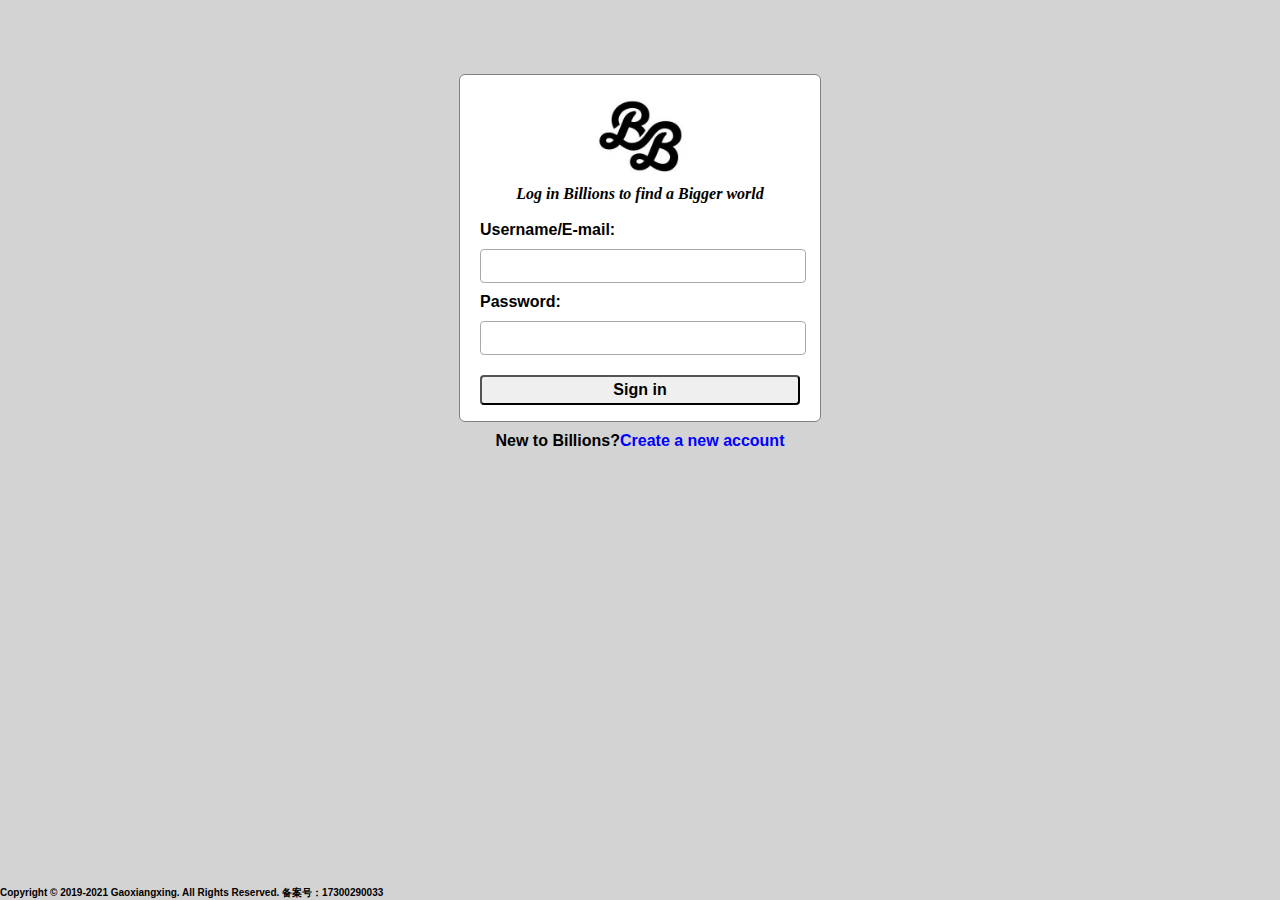
<file: index.html>
<!DOCTYPE html>
<html lang="en">
<head>
    <meta charset="UTF-8">
    <meta name="viewport" content="width=device-width,initial-scale=1,maximum-scale=1" user-scalable=no" />
    <title>Login</title>
    <link rel="stylesheet" type="text/css" href="css/login.css">
</head>
<body>
    <main>
        <div class="indexLogin">
            <form class="loginForm">
            <div class="title">
                <img src="images/background/logo.jpg" class="logo">
                <div>Log in Billions to find a Bigger world</div><br>
            </div>
                <div class="content">Username/E-mail:</div>
                <input type="text" name="username/email">
                <div class="content">Password:</div>
                <input type="password" name="password"><br>
                <button><a href="src/home.html" class="loginButton">Sign in</a></button>
            </form>
            <div>
                New to Billions?<a href="src/register.html" class="loginLink">Create a new account</a>
            </div>
        </div>
    </main>
    <footer class="footerBottom">
        <p class="copyright">Copyright © 2019-2021 Gaoxiangxing. All Rights Reserved. 备案号：17300290033</p>
    </footer>
</body>
</html>
</file>
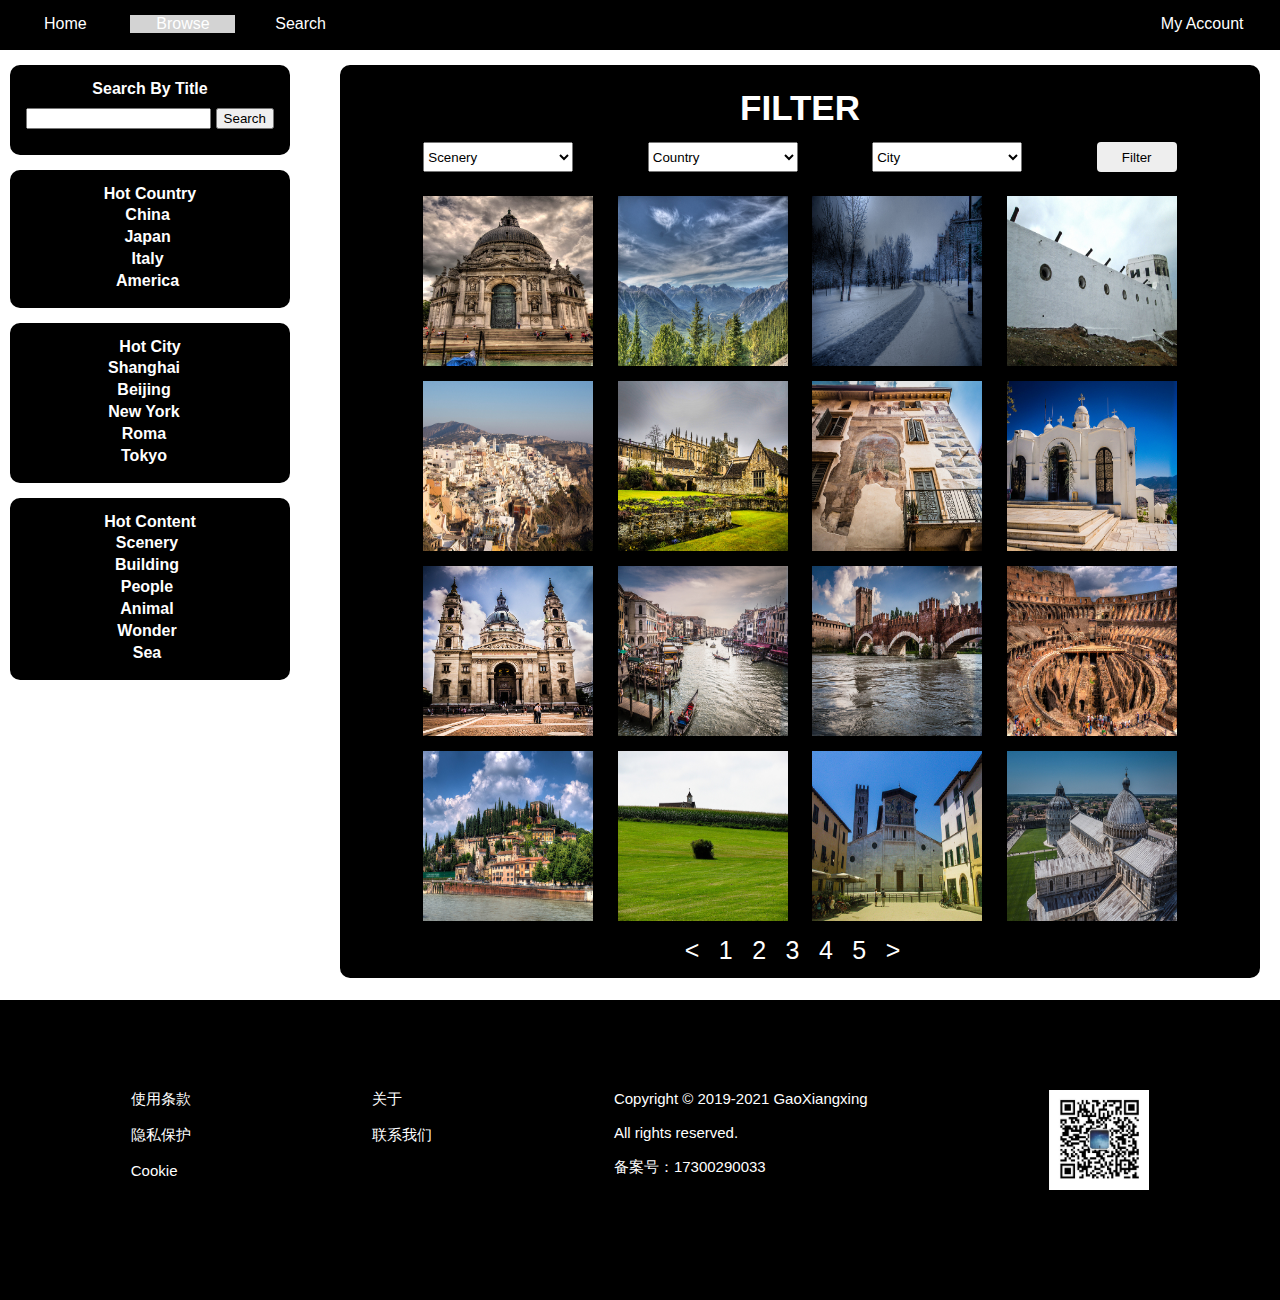
<file: src/browse.html>
<!DOCTYPE html>
<html lang="en">
<head>
    <meta charset="UTF-8">
    <meta name="viewport" content="width=device-width,initial-scale=1,maximum-scale=1" user-scalable=no" />
    <title>Browse</title>
    <link rel="stylesheet" href="../font-awesome-4.7.0/css/font-awesome.min.css"/>
    <link rel="stylesheet" type="text/css" href="../css/home.css">
    <link rel="stylesheet" type="text/css" href="../css/browse.css">
    <script>
        function linkage(){
            var coun= document.getElementById("country");
            var city= document.getElementById("city");
            city.options.length=0;
            if(coun.selectedIndex==1){
                city.options.add(new Option("Shanghai","0"));
                city.options.add(new Option("Beijing","1"));
                city.options.add(new Option("Kunming","2"));
                city.options.add(new Option("Yantai","3"));
            }
            if(coun.selectedIndex==2){
                city.options.add(new Option("Roma"));
                city.options.add(new Option("Milan"));
                city.options.add(new Option("Venice"));
                city.options.add(new Option("Florence"));
            }
            if(coun.selectedIndex==3){
                city.options.add(new Option("New York"));
                city.options.add(new Option("San Francisco"));
                city.options.add(new Option("Washington"));
            }
            if(coun.selectedIndex==4){
                city.options.add(new Option("Tokyo"));
                city.options.add(new Option("Osaka"));
                city.options.add(new Option("Kamakura"));
            }
        }
    </script>
</head>
<body>
<div class="top">
    <ul>
        <li><a href="home.html">Home</a></li>
        <li><a href="browse.html" id="clickNow">Browse</a></li>
        <li><a href="search.html">Search</a></li>
        <li id="myAccount"><a href="#">My Account</a>
            <ul class="dropDown">
                <li id="upload"><a href="upload.html"><i class="fa fa-cloud-upload" aria-hidden="true"></i>Upload</a></li>
                <li id="photos"><a href="myphoto.html"><i class="fa fa-star" aria-hidden="true"></i></i>My Photos</a></li>
                <li id="favor"><a href="myfavor.html"><i class="fa fa-heart" aria-hidden="true"></i>My Favor</a></li>
                <li id="logIn"><a href="../index.html"><i class="fa fa-sign-in" aria-hidden="true"></i>Log in</a></li>
            </ul>
        </li>
    </ul>
</div>
<section>
    <div class="leftColumn">
        <div class="sideSearch">
            <p class="searchTitle">Search By Title</p>
            <form action="#" method="get" name="searchTitle" >
                <input type="search" name="searchContent">
                <input type="submit" name="searchSubmit" value="Search" onclick="alert('Search Successfully!')">
            </form>
        </div>

        <div class="hotCountry">
            <p>Hot Country</p>
            <table>
                <tr><th><a href="#" onclick="alert('Screen Successfully!')">China</a></th></tr>
                <tr><th><a href="#" onclick="alert('Screen Successfully!')">Japan</a></th></tr>
                <tr><th><a href="#" onclick="alert('Screen Successfully!')">Italy</a></th></tr>
                <tr><th><a href="#" onclick="alert('Screen Successfully!')">America</a></th></tr>
            </table>
        </div>
        <div class="hotCity">
            <p> Hot City</p>
            <table>
                <tr><th><a href="#" onclick="alert('Screen Successfully!')">Shanghai</a></th></tr>
                <tr><th><a href="#" onclick="alert('Screen Successfully!')">Beijing</a></th></tr>
                <tr><th><a href="#" onclick="alert('Screen Successfully!')">New York</a></th></tr>
                <tr><th><a href="#" onclick="alert('Screen Successfully!')">Roma</a></th></tr>
                <tr><th><a href="#" onclick="alert('Screen Successfully!')">Tokyo</a></th></tr>
            </table>
        </div>
        <div class="hotContent">
            <p> Hot Content</p>
            <table>
                <tr><th><a href="#" onclick="alert('Screen Successfully!')">Scenery</a></th></tr>
                <tr><th><a href="#" onclick="alert('Screen Successfully!')">Building</a></th></tr>
                <tr><th><a href="#" onclick="alert('Screen Successfully!')">People</a></th></tr>
                <tr><th><a href="#" onclick="alert('Screen Successfully!')">Animal</a></th></tr>
                <tr><th><a href="#" onclick="alert('Screen Successfully!')">Wonder</a></th></tr>
                <tr><th><a href="#" onclick="alert('Screen Successfully!')">Sea</a></th></tr>
            </table>
        </div>

    </div>

<div id="Filter">
    <table>
        <tr>
            <th class="filterTitle">FILTER</th>
        </tr>
        <tr>
            <td>
                <div class="formSelect">
                    <form>
                        <select>
                            <option>Scenery</option>
                            <option>Building</option>
                            <option>People</option>
                        </select>
                        <select id="country" name="countrySelected" onchange="linkage()">
                            <option selected="selected" value=""disabled selected hidden>Country</option>
                            <option>China</option>
                            <option>Italy</option>
                            <option>America</option>
                            <option>Japan</option>
                        </select>
                        <select  id="city" name="citySelected">
                            <option  disabled selected hidden>City</option>
                        </select>
                        <button class="filterButton">Filter</button>
                    </form>
                </div>

            </td>
        </tr>
        <tr>
            <td>
                <div class="pictures">
                    <a href="../src/photodetails.html"><img class="picture1" src="../images/normal/medium/9494472443.jpg"/></a>
                    <a href="../src/photodetails.html"><img class="picture1" src="../images/normal/medium/6114907897.jpg"/></a>
                    <a href="../src/photodetails.html"><img class="picture1" src="../images/normal/medium/6592294487.jpg"/></a>
                    <a href="../src/photodetails.html"><img class="picture1" src="../images/normal/medium/8152020963.jpg"/></a>
                    <a href="../src/photodetails.html"><img class="picture1" src="../images/normal/medium/8710289254.jpg"/></a>
                    <a href="../src/photodetails.html"><img class="picture1" src="../images/normal/medium/8645912379.jpg"/></a>
                    <a href="../src/photodetails.html"><img class="picture1" src="../images/normal/medium/9493997865.jpg"/></a>
                    <a href="../src/photodetails.html"><img class="picture1" src="../images/normal/medium/8710320515.jpg"/></a>
                    <a href="../src/photodetails.html"><img class="picture1" src="../images/normal/medium/8731523536.jpg"/></a>
                    <a href="../src/photodetails.html"><img class="picture1" src="../images/normal/medium/9494464567.jpg"/></a>
                    <a href="../src/photodetails.html"><img class="picture1" src="../images/normal/medium/9496787858.jpg"/></a>
                    <a href="../src/photodetails.html"><img class="picture1" src="../images/normal/medium/9495571869.jpg"/></a>
                    <a href="../src/photodetails.html"><img class="picture1" src="../images/normal/medium/9496799098.jpg"/></a>
                    <a href="../src/photodetails.html"><img class="picture1" src="../images/normal/medium/5857398054.jpg"/></a>
                    <a href="../src/photodetails.html"><img class="picture1" src="../images/normal/medium/9505897492.jpg"/></a>
                    <a href="../src/photodetails.html"><img class="picture1" src="../images/normal/medium/9502741759.jpg"/></a>
                </div>
                <div class="bottom">
                    <a href="#">&#60</a>
                    <a href="#">1</a>
                    <a href="#">2</a>
                    <a href="#">3</a>
                    <a href="#">4</a>
                    <a href="#">5</a>
                    <a href="#">&#62</a>
                </div>
            </td>
        </tr>
    </table>

</div>
</section>
</body>
<footer>
    <div>
        <div>
            <p>使用条款</p><br>
            <p>隐私保护</p><br>
            <p>Cookie</p>
        </div>
        <div>
            <p>关于</p><br>
            <P>联系我们</P><br>
        </div>
        <div>
            <p>Copyright &copy 2019-2021 GaoXiangxing </p><br>
            <p>All rights reserved.</p><br>
            <p> 备案号：17300290033</p>
        </div>
        <div>
            <p>
                <img id="wechat" src="../images/background/WechatID.jpg" />
            </p>
        </div>
    </div>
</footer>

</html>
</file>
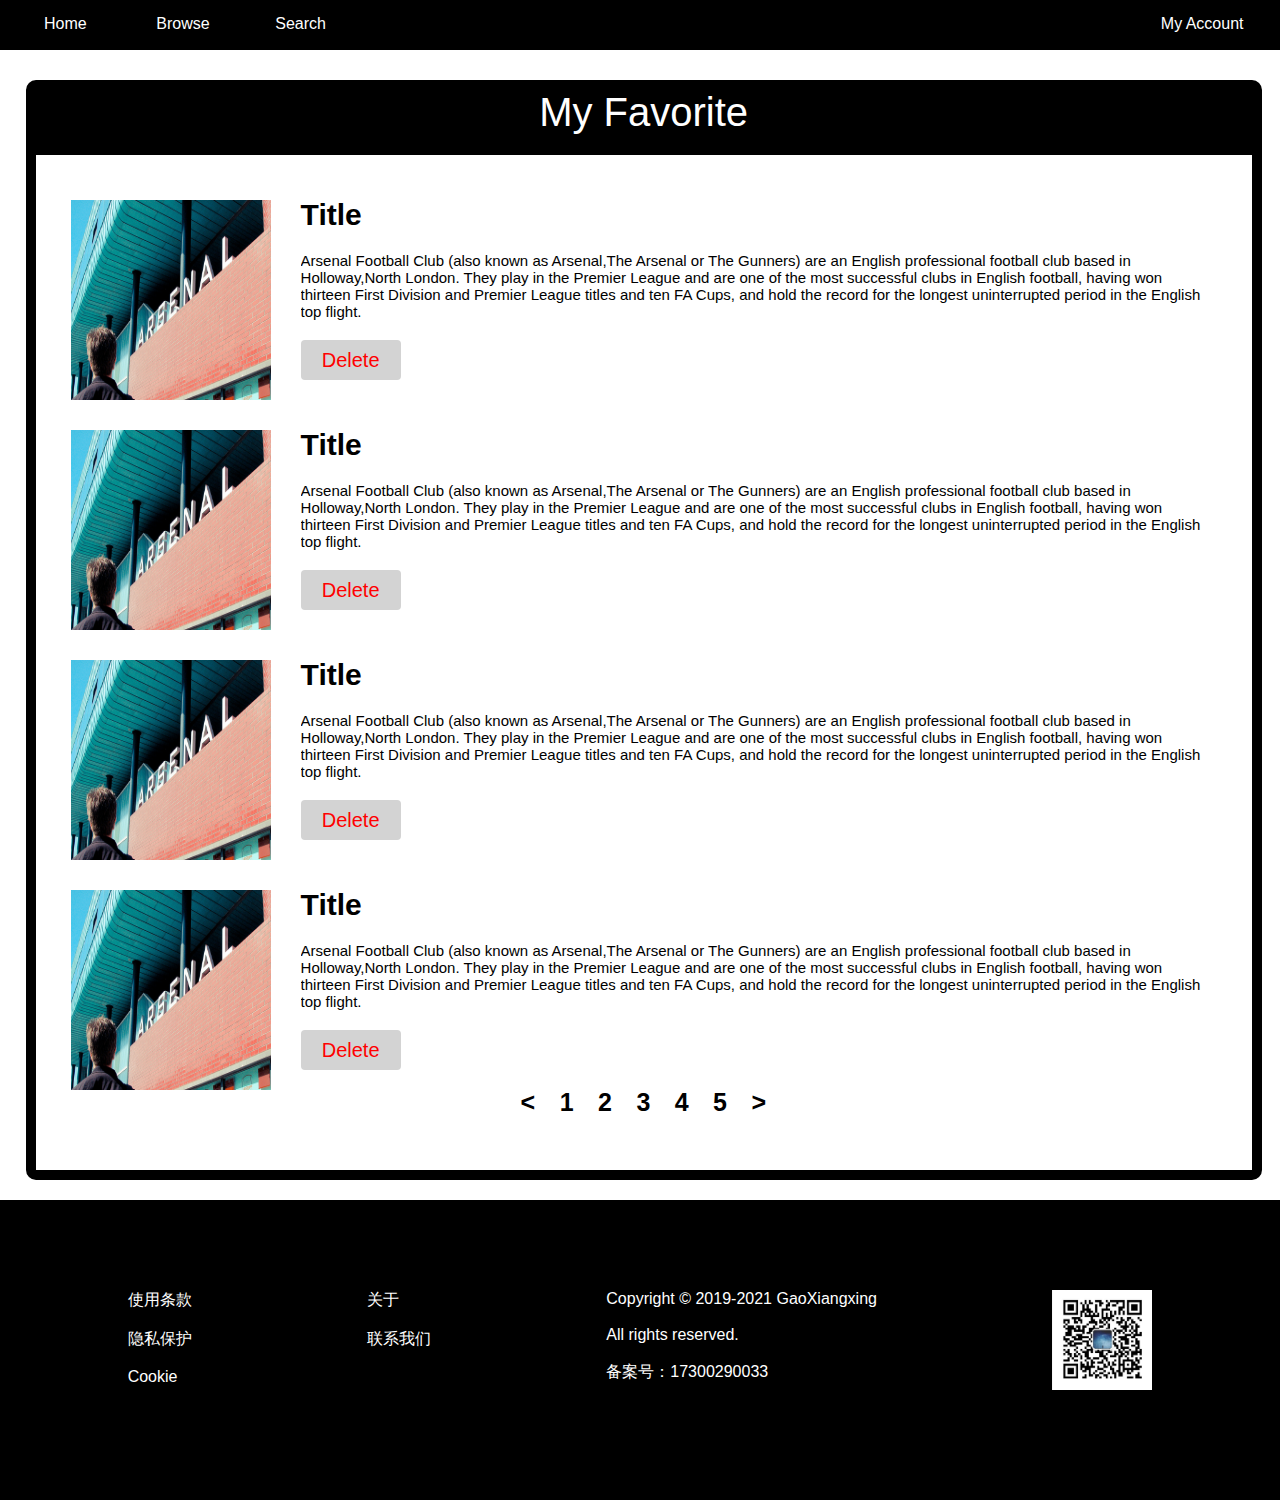
<file: src/myfavor.html>
<!DOCTYPE html>
<html lang="en">
<head>
    <meta charset="UTF-8">
    <meta name="viewport" content="width=device-width,initial-scale=1,maximum-scale=1" user-scalable=no" />
    <title>MyFavor</title>
    <link rel="stylesheet" href="../font-awesome-4.7.0/css/font-awesome.min.css"/>
    <link rel="stylesheet" type="text/css" href="../css/home.css">
    <link rel="stylesheet" type="text/css" href="../css/myfavor.css">
</head>
<body>
<div class="top">
    <ul>
        <li><a href="home.html">Home</a></li>
        <li><a href="browse.html">Browse</a></li>
        <li><a href="search.html">Search</a></li>
        <li id="myAccount"><a href="#">My Account</a>
            <ul class="dropDown">
                <li id="upload"><a href="upload.html"><i class="fa fa-cloud-upload" aria-hidden="true"></i>Upload</a></li>
                <li id="photos"><a href="myphoto.html"><i class="fa fa-star" aria-hidden="true"></i></i>My Photos</a></li>
                <li id="favor"><a href="myfavor.html"><i class="fa fa-heart" aria-hidden="true"></i>My Favor</a></li>
                <li id="logIn"><a href="../index.html"><i class="fa fa-sign-in" aria-hidden="true"></i>Log in</a></li>
            </ul>
        </li>
    </ul>
</div>

<div class="favor">
    <div class="favorTitle">My Favorite</div>
    <div class="favorDetail">
        <a href="../src/photodetails.html"><img class="pic"src="../images/normal/medium/5855735700.jpg"/></a>
        <div class="content">
            <h2 class="littleTitle">Title</h2>
            <p class="word1">Arsenal Football Club (also known as Arsenal,The Arsenal or The Gunners)
                are an English professional football club based in Holloway,North London.
                They play in the Premier League and are one of the most successful clubs in English football,
                having won thirteen First Division and Premier League titles and ten FA Cups,
                and hold the record for the longest uninterrupted period in the English top flight.</p>
            <button class="deleteButton" onclick="alert('Delete Successfully!')">Delete</button>
        </div>
    </div>
    <div class="favorDetail">
        <a href="../src/photodetails.html"><img class="pic"src="../images/normal/medium/5855735700.jpg"/></a>
        <div class="content">
            <h2 class="littleTitle">Title</h2>
            <p class="word1">Arsenal Football Club (also known as Arsenal,The Arsenal or The Gunners)
                are an English professional football club based in Holloway,North London.
                They play in the Premier League and are one of the most successful clubs in English football,
                having won thirteen First Division and Premier League titles and ten FA Cups,
                and hold the record for the longest uninterrupted period in the English top flight.</p>
            <button class="deleteButton" onclick="alert('Delete Successfully!')">Delete</button>
        </div>

    </div>
    <div class="favorDetail">
        <a href="../src/photodetails.html"><img class="pic"src="../images/normal/medium/5855735700.jpg"/></a>
        <div class="content">
            <h2 class="littleTitle">Title</h2>
            <p class="word1">Arsenal Football Club (also known as Arsenal,The Arsenal or The Gunners)
                are an English professional football club based in Holloway,North London.
                They play in the Premier League and are one of the most successful clubs in English football,
                having won thirteen First Division and Premier League titles and ten FA Cups,
                and hold the record for the longest uninterrupted period in the English top flight.</p>
            <button class="deleteButton" onclick="alert('Delete Successfully!')">Delete</button>
        </div>
    </div>
    <div class="favorDetail">
        <a href="../src/photodetails.html"><img class="pic"src="../images/normal/medium/5855735700.jpg"/></a>
        <div class="content">
            <h2 class="littleTitle">Title</h2>
            <p class="word1">Arsenal Football Club (also known as Arsenal,The Arsenal or The Gunners)
                are an English professional football club based in Holloway,North London.
                They play in the Premier League and are one of the most successful clubs in English football,
                having won thirteen First Division and Premier League titles and ten FA Cups,
                and hold the record for the longest uninterrupted period in the English top flight.</p>
            <button class="deleteButton" onclick="alert('Delete Successfully!')">Delete</button>
        </div>
        <div class="bottom">
            <a href="#">&#60</a>
            <a href="#">1</a>
            <a href="#">2</a>
            <a href="#">3</a>
            <a href="#">4</a>
            <a href="#">5</a>
            <a href="#">&#62</a>
        </div>
    </div>
</div>

</body>

<footer>
    <div>
        <div>
            <p>使用条款</p><br>
            <p>隐私保护</p><br>
            <p>Cookie</p>
        </div>
        <div>
            <p>关于</p><br>
            <P>联系我们</P><br>
        </div>
        <div>
            <p>Copyright &copy 2019-2021 GaoXiangxing </p><br>
            <p>All rights reserved.</p><br>
            <p> 备案号：17300290033</p>
        </div>
        <div>
            <p>
                <img id="wechat" src="../images/background/WechatID.jpg" />
            </p>
        </div>
    </div>
</footer>
</html>
</file>
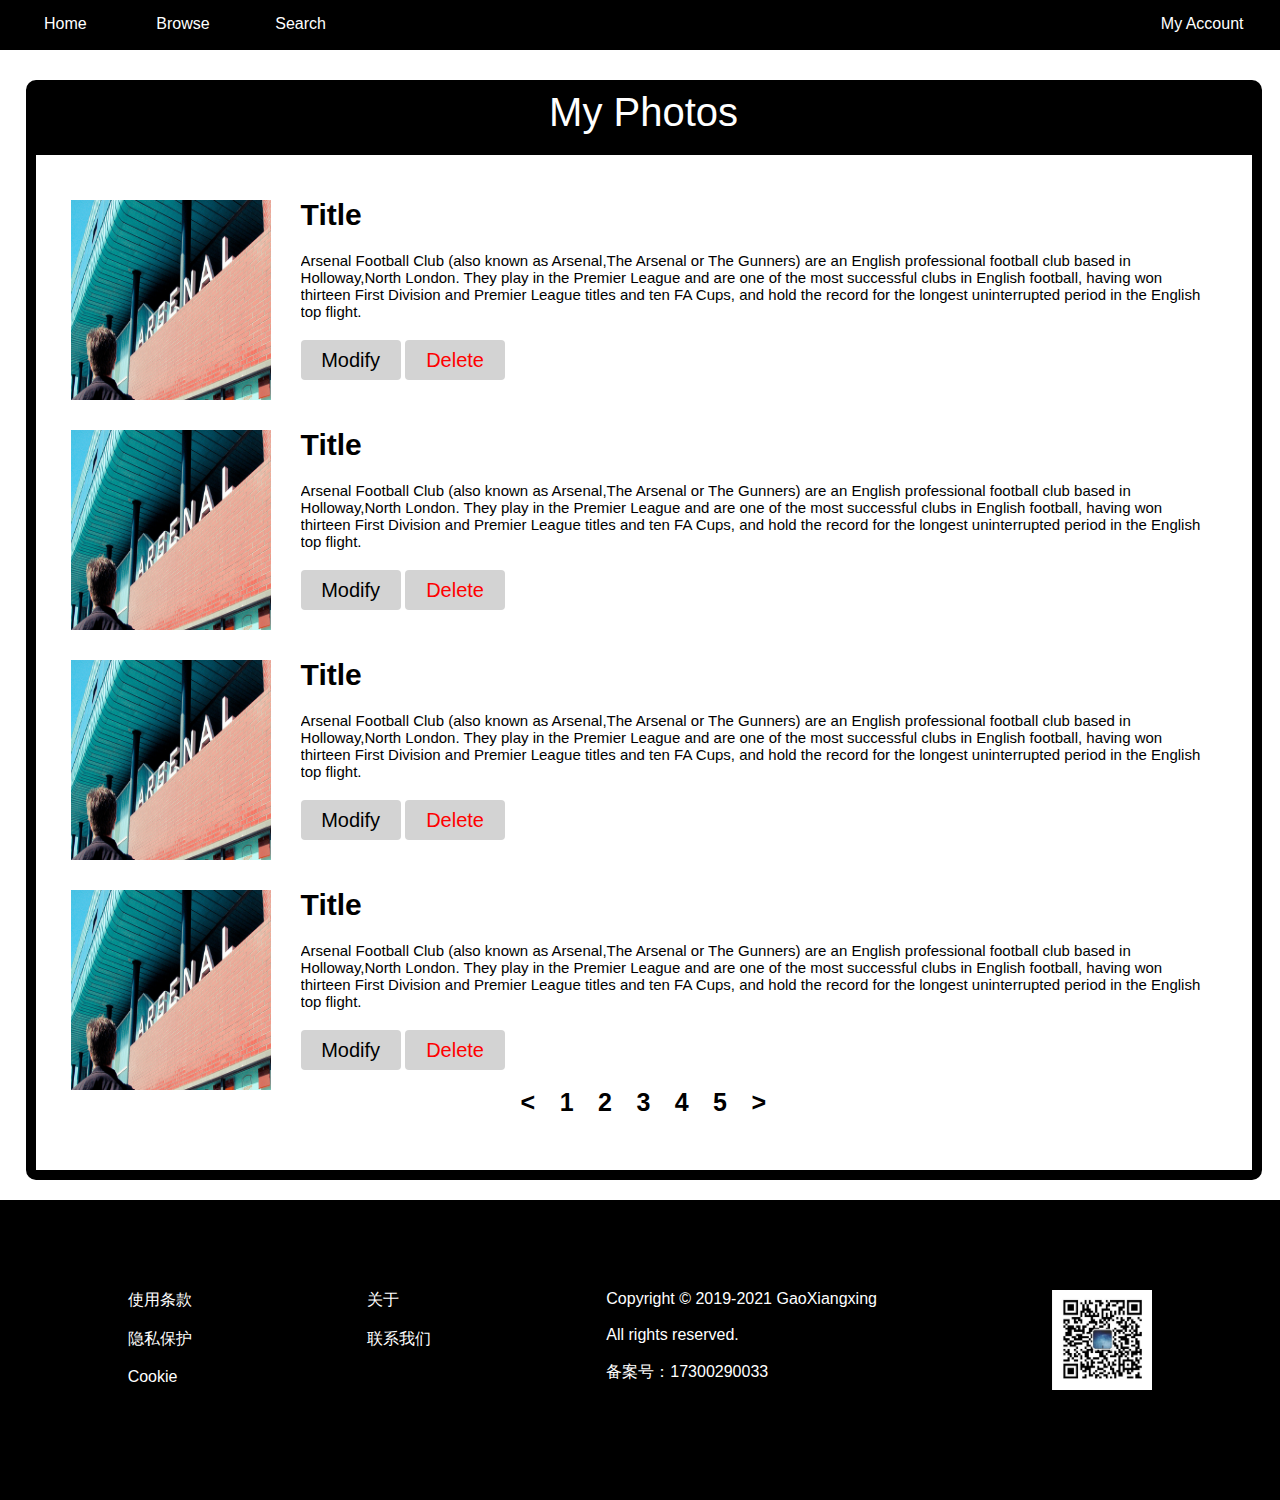
<file: src/myphoto.html>
<!DOCTYPE html>
<html lang="en">
<head>
    <meta charset="UTF-8">
    <meta name="viewport" content="width=device-width,initial-scale=1,maximum-scale=1" user-scalable=no" />
    <title>MyPhoto</title>
    <link rel="stylesheet" href="../font-awesome-4.7.0/css/font-awesome.min.css"/>
    <link rel="stylesheet" type="text/css" href="../css/home.css">
    <link rel="stylesheet" type="text/css" href="../css/myphoto.css">
</head>
<body>
<div class="top">
    <ul>
        <li><a href="home.html">Home</a></li>
        <li><a href="browse.html">Browse</a></li>
        <li><a href="search.html">Search</a></li>
        <li id="myAccount"><a href="#">My Account</a>
            <ul class="dropDown">
                <li id="upload"><a href="upload.html"><i class="fa fa-cloud-upload" aria-hidden="true"></i>Upload</a></li>
                <li id="photos"><a href="myphoto.html"><i class="fa fa-star" aria-hidden="true"></i></i>My Photos</a></li>
                <li id="favor"><a href="myfavor.html"><i class="fa fa-heart" aria-hidden="true"></i>My Favor</a></li>
                <li id="logIn"><a href="../index.html"><i class="fa fa-sign-in" aria-hidden="true"></i>Log in</a></li>
            </ul>
        </li>
    </ul>
</div>

<div class="myPhoto">
    <div class="myPhotoTitle">My Photos</div>
    <div class="myPhotoDetail">
        <a href="../src/photodetails.html"><img class="pic"src="../images/normal/medium/5855735700.jpg"/></a>
        <div class="content">
            <h2 class="littleTitle">Title</h2>
            <p class="word1">Arsenal Football Club (also known as Arsenal,The Arsenal or The Gunners)
                are an English professional football club based in Holloway,North London.
                They play in the Premier League and are one of the most successful clubs in English football,
                having won thirteen First Division and Premier League titles and ten FA Cups,
                and hold the record for the longest uninterrupted period in the English top flight.</p>
            <button class="modifyButton" onclick="alert('Modify Successfully!')">Modify</button>
            <button class="deleteButton" onclick="alert('Delete Successfully!')">Delete</button>
        </div>
    </div>
    <div class="myPhotoDetail">
        <a href="../src/photodetails.html"><img class="pic"src="../images/normal/medium/5855735700.jpg"/></a>
        <div class="content">
            <h2 class="littleTitle">Title</h2>
            <p class="word1">Arsenal Football Club (also known as Arsenal,The Arsenal or The Gunners)
                are an English professional football club based in Holloway,North London.
                They play in the Premier League and are one of the most successful clubs in English football,
                having won thirteen First Division and Premier League titles and ten FA Cups,
                and hold the record for the longest uninterrupted period in the English top flight.</p>
            <button class="modifyButton" onclick="alert('Modify Successfully!')">Modify</button>
            <button class="deleteButton" onclick="alert('Delete Successfully!')">Delete</button>
        </div>

    </div>
    <div class="myPhotoDetail">
        <a href="../src/photodetails.html"><img class="pic"src="../images/normal/medium/5855735700.jpg"/></a>
        <div class="content">
            <h2 class="littleTitle">Title</h2>
            <p class="word1">Arsenal Football Club (also known as Arsenal,The Arsenal or The Gunners)
                are an English professional football club based in Holloway,North London.
                They play in the Premier League and are one of the most successful clubs in English football,
                having won thirteen First Division and Premier League titles and ten FA Cups,
                and hold the record for the longest uninterrupted period in the English top flight.</p>
            <button class="modifyButton" onclick="alert('Modify Successfully!')">Modify</button>
            <button class="deleteButton" onclick="alert('Delete Successfully!')">Delete</button>
        </div>
    </div>
    <div class="myPhotoDetail">
        <a href="../src/photodetails.html"><img class="pic"src="../images/normal/medium/5855735700.jpg"/></a>
        <div class="content">
            <h2 class="littleTitle">Title</h2>
            <p class="word1">Arsenal Football Club (also known as Arsenal,The Arsenal or The Gunners)
                are an English professional football club based in Holloway,North London.
                They play in the Premier League and are one of the most successful clubs in English football,
                having won thirteen First Division and Premier League titles and ten FA Cups,
                and hold the record for the longest uninterrupted period in the English top flight.</p>
            <button class="modifyButton" onclick="alert('Modify Successfully!')">Modify</button>
            <button class="deleteButton" onclick="alert('Delete Successfully!')">Delete</button>
        </div>
        <div class="bottom">
            <a href="#">&#60</a>
            <a href="#">1</a>
            <a href="#">2</a>
            <a href="#">3</a>
            <a href="#">4</a>
            <a href="#">5</a>
            <a href="#">&#62</a>
        </div>
    </div>
</div>

</body>

<footer>
    <div>
        <div>
            <p>使用条款</p><br>
            <p>隐私保护</p><br>
            <p>Cookie</p>
        </div>
        <div>
            <p>关于</p><br>
            <P>联系我们</P><br>
        </div>
        <div>
            <p>Copyright &copy 2019-2021 GaoXiangxing </p><br>
            <p>All rights reserved.</p><br>
            <p> 备案号：17300290033</p>
        </div>
        <div>
            <p>
                <img id="wechat" src="../images/background/WechatID.jpg" />
            </p>
        </div>
    </div>
</footer>
</html>
</file>
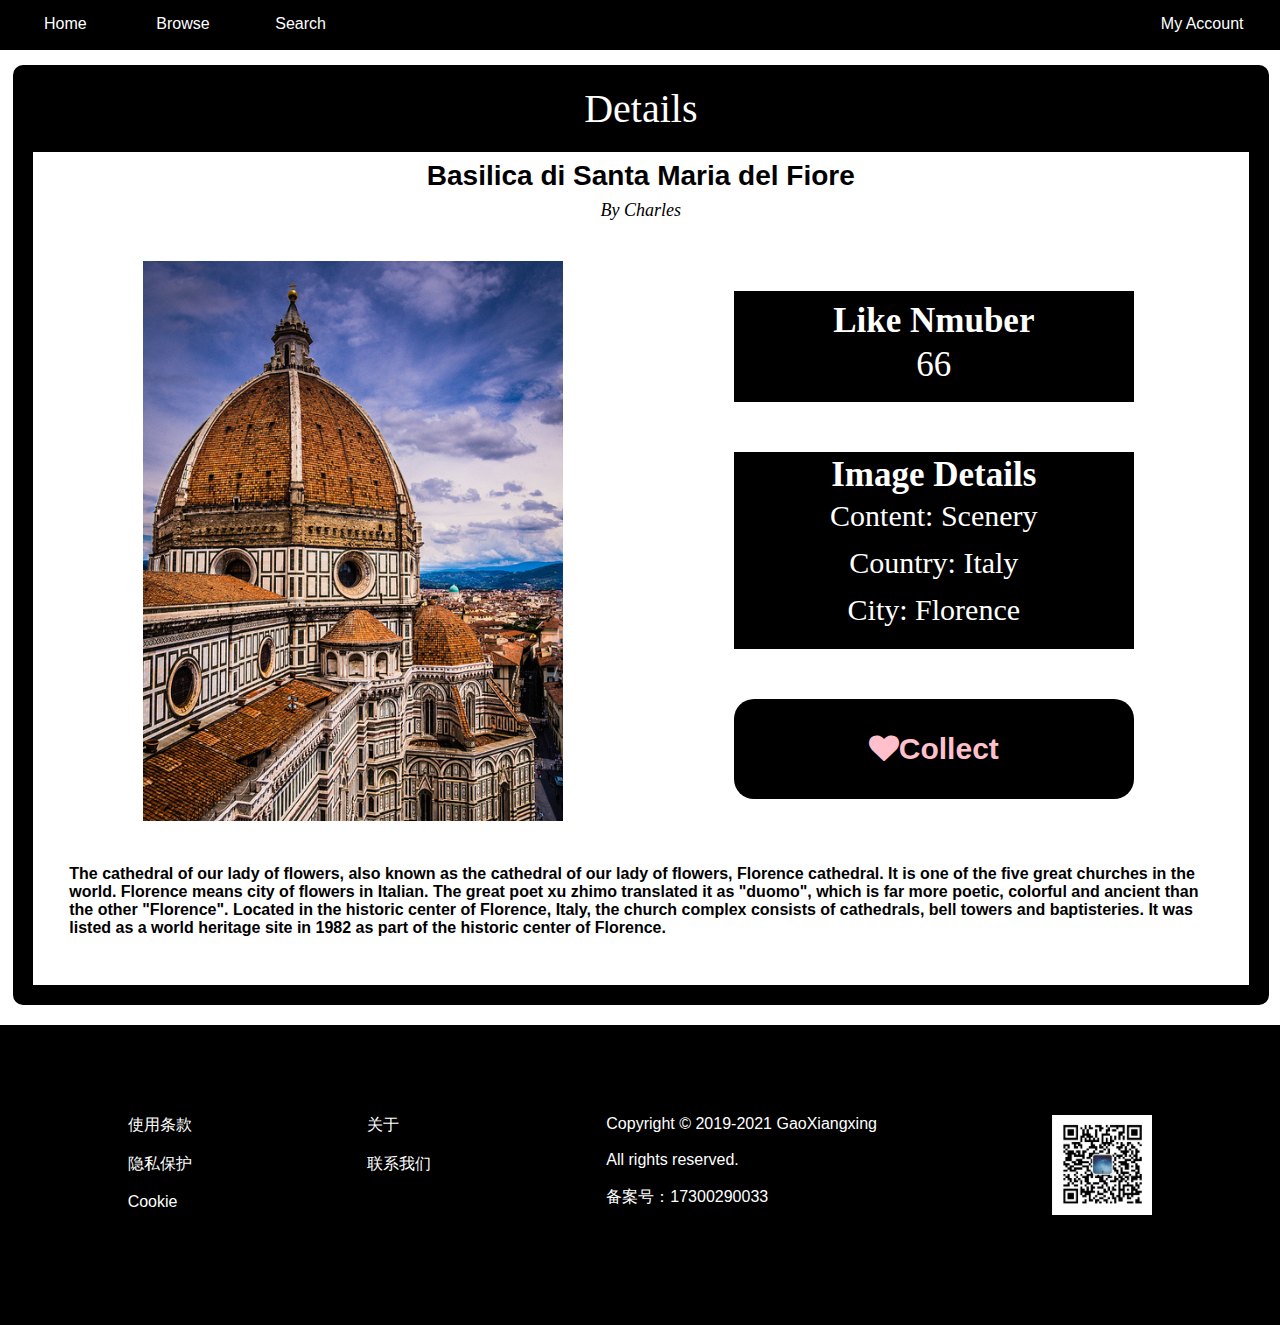
<file: src/photodetails.html>
<!DOCTYPE html>
<html lang="en">
<head>
    <meta charset="UTF-8">
    <meta name="viewport" content="width=device-width,initial-scale=1,maximum-scale=1" user-scalable=no" />
    <title>PhotoDetails</title>
    <link rel="stylesheet" href="../font-awesome-4.7.0/css/font-awesome.min.css"/>
    <link rel="stylesheet" type="text/css" href="../css/home.css">
    <link rel="stylesheet" type="text/css" href="../css/photodetails.css">
</head>
<body>
<div class="top">
    <ul>
        <li><a href="home.html">Home</a></li>
        <li><a href="browse.html">Browse</a></li>
        <li><a href="search.html">Search</a></li>
        <li id="myAccount"><a href="#">My Account</a>
            <ul class="dropDown">
                <li id="upload"><a href="upload.html"><i class="fa fa-cloud-upload" aria-hidden="true"></i>Upload</a></li>
                <li id="photos"><a href="myphoto.html"><i class="fa fa-star" aria-hidden="true"></i></i>My Photos</a></li>
                <li id="favor"><a href="myfavor.html"><i class="fa fa-heart" aria-hidden="true"></i>My Favor</a></li>
                <li id="logIn"><a href="../index.html"><i class="fa fa-sign-in" aria-hidden="true"></i>Log in</a></li>
            </ul>
        </li>
    </ul>
</div>

<div class="detail">
    <div class="detailTitle">Details</div>
    <div class="detailContent">
        <div class="littleTitle">Basilica di Santa Maria del Fiore</div>
        <div class="by">By Charles</div>
        <img src="../images/normal/medium/9498358806.jpg" class="pictureDetail">
        <div class="detailDescrip">
            <div>
                <table class="table1">
                    <tr><th>Like Nmuber</th></tr>
                    <tr><td>66</a></td></tr>
                </table>
            </div>
            <div>
                <table class="table2">
                    <tr><th>Image Details</th></tr>
                    <tr><td>Content: Scenery</a></td></tr>
                    <tr><td>Country: Italy</td></tr>
                    <tr><td>City: Florence</td></tr>
                </table>
            </div>
            <button class="favorite" onclick="alert('Collected Successfully!')"><i class="fa fa-heart" aria-hidden="true"></i>Collect</button>
        </div>

    </div>
    <div class="contentBottom">
        <p>The cathedral of our lady of flowers, also known as the cathedral of our lady of flowers, Florence cathedral.
            It is one of the five great churches in the world. Florence means city of flowers in Italian.
            The great poet xu zhimo translated it as "duomo", which is far more poetic, colorful and ancient than the other "Florence".
            Located in the historic center of Florence, Italy, the church complex consists of cathedrals, bell towers and baptisteries.
            It was listed as a world heritage site in 1982 as part of the historic center of Florence.</p>
    </div>
</div>

</body>

<footer>
    <div>
        <div>
            <p>使用条款</p><br>
            <p>隐私保护</p><br>
            <p>Cookie</p>
        </div>
        <div>
            <p>关于</p><br>
            <P>联系我们</P><br>
        </div>
        <div>
            <p>Copyright &copy 2019-2021 GaoXiangxing </p><br>
            <p>All rights reserved.</p><br>
            <p> 备案号：17300290033</p>
        </div>
        <div>
            <p>
                <img id="wechat" src="../images/background/WechatID.jpg" />
            </p>
        </div>
    </div>
</footer>
</html>
</file>
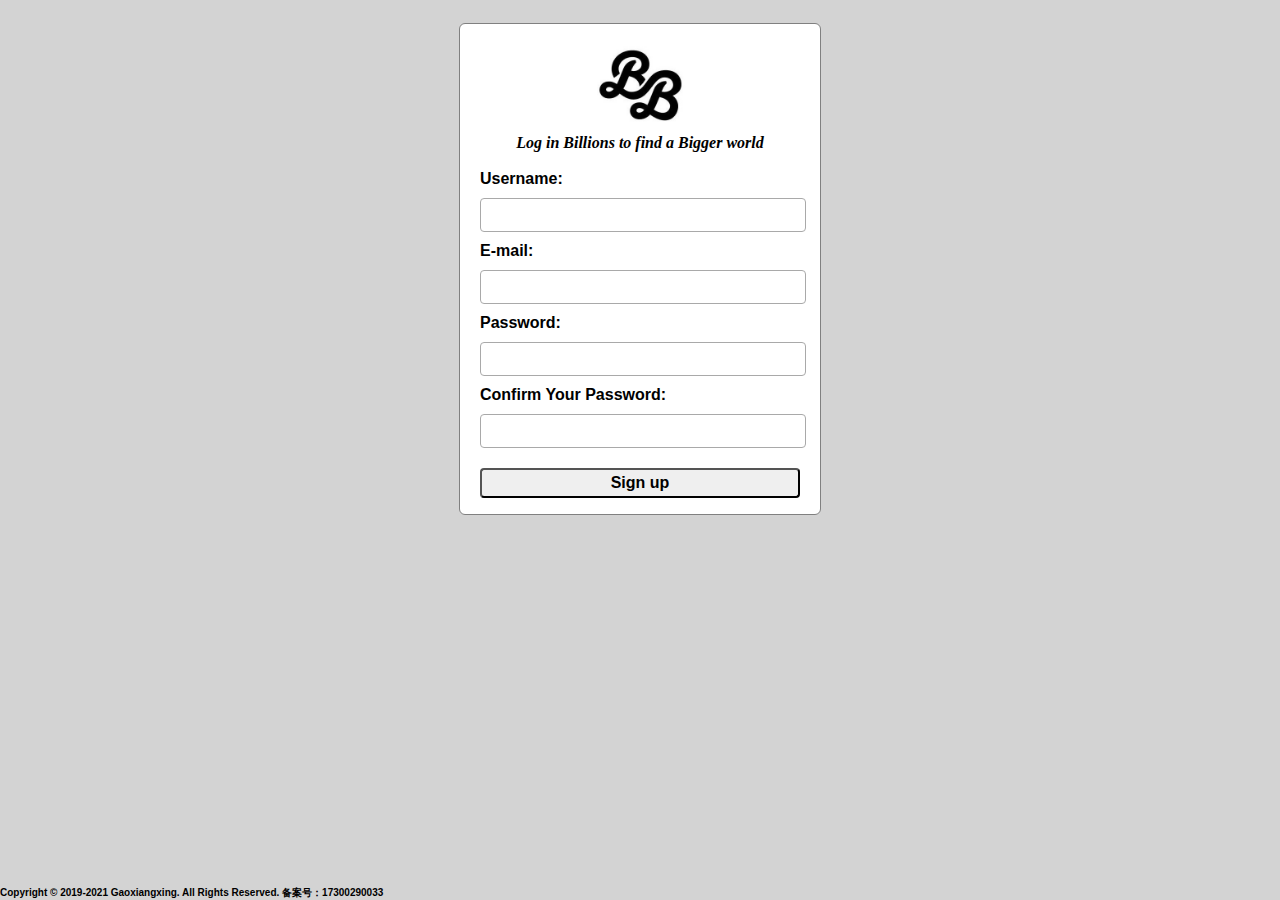
<file: src/register.html>
<!DOCTYPE html>
<html lang="en">
<head>
    <meta charset="UTF-8">
    <meta name="viewport" content="width=device-width,initial-scale=1,maximum-scale=1" user-scalable=no" />
    <title>Register</title>
    <link rel="stylesheet" type="text/css" href="../css/login.css">
</head>
<body>
<main>
    <div class="registerLogin">
        <form class="loginForm">
            <div class="title">
                <img src="../images/background/logo.jpg" class="logo">
                <div>Log in Billions to find a Bigger world</div><br>
            </div>
            <div class="content">Username:</div>
            <input type="text" name="username">
            <div class="content">E-mail:</div>
            <input type="text" name="username">
            <div class="content">Password:</div>
            <input type="password" name="password">
            <div class="content">Confirm Your Password:</div>
            <input type="password" name="confirmPassword"><br>
            <button><a href="../index.html" class="loginButton">Sign up</a></button>
        </form>
    </div>
</main>
<footer class="footerBottom">
    <p class="copyright">Copyright © 2019-2021 Gaoxiangxing. All Rights Reserved. 备案号：17300290033</p>
</footer>
</body>
</html>
</file>
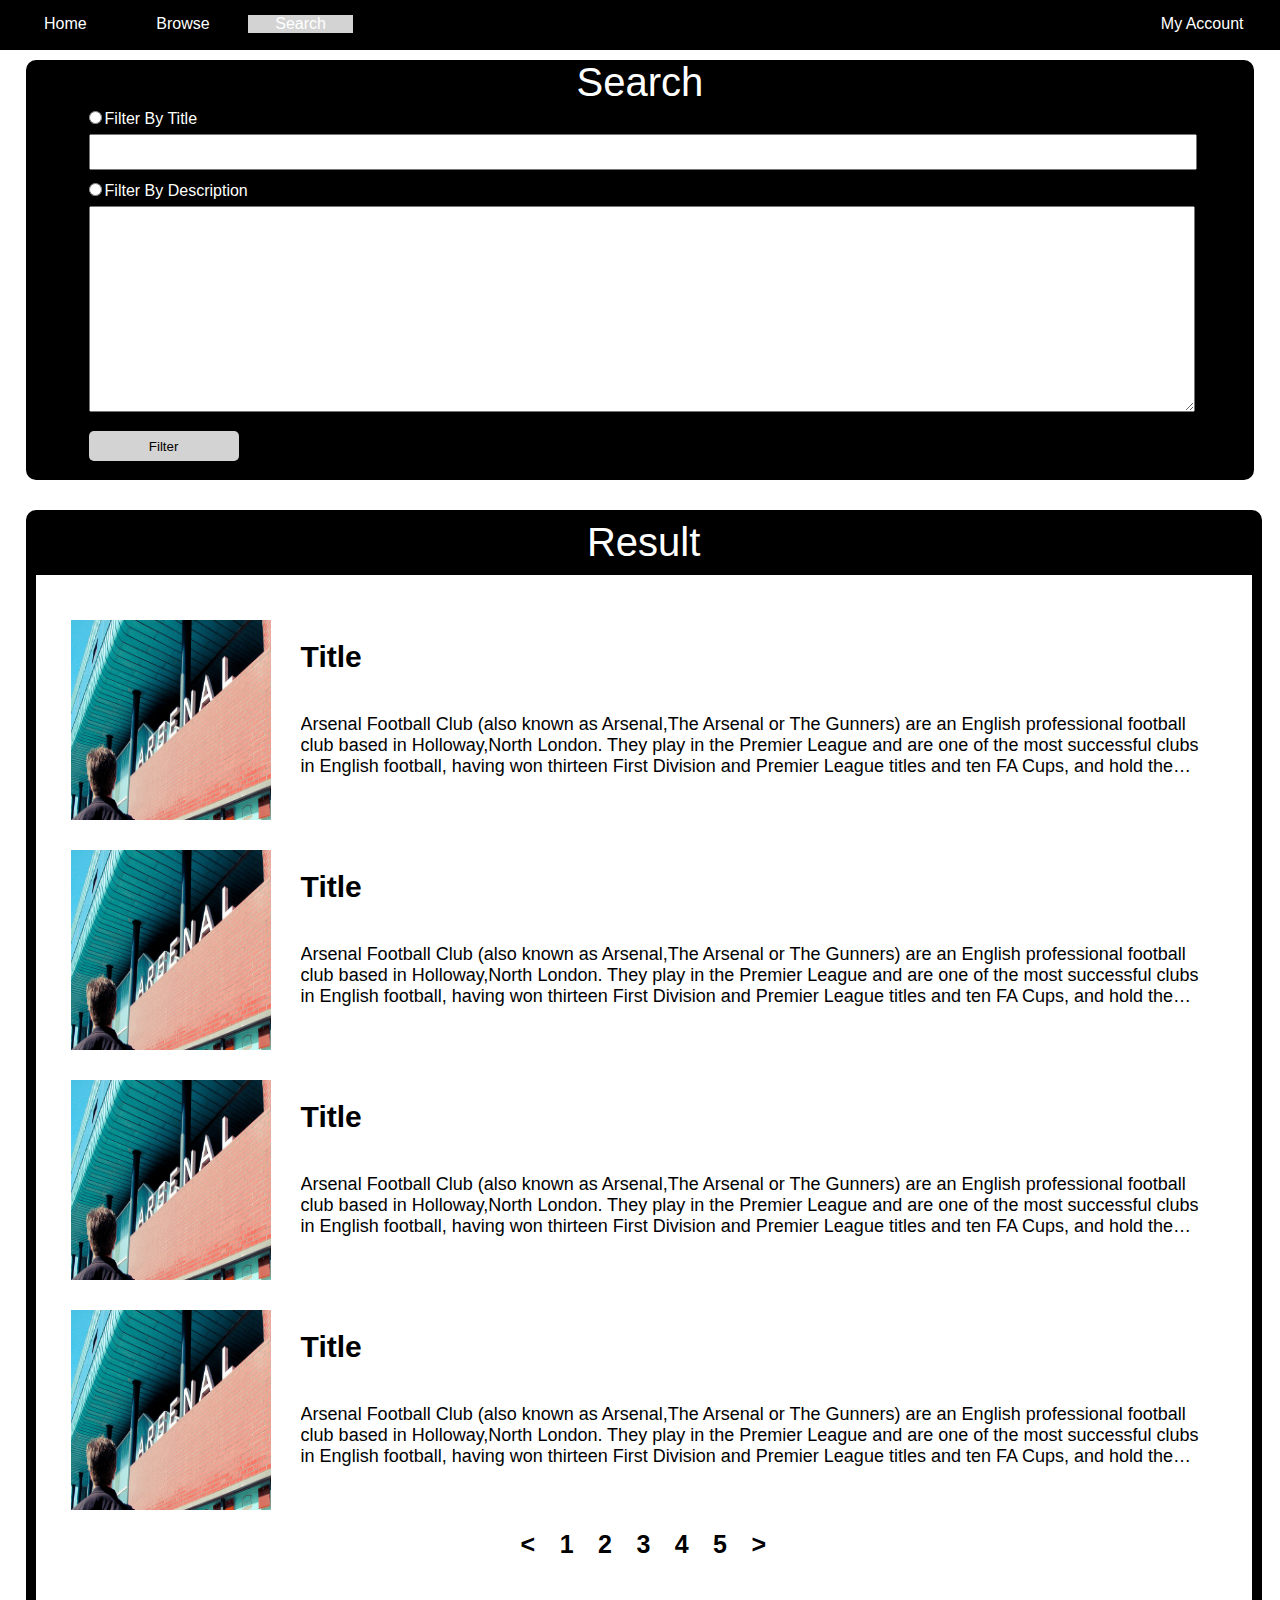
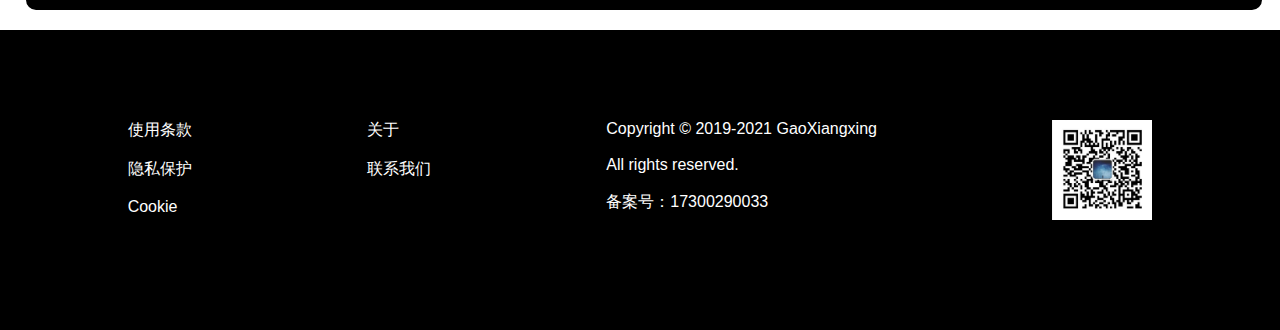
<file: src/search.html>
<!DOCTYPE html>
<html lang="en">
<head>
    <meta charset="UTF-8">
    <meta name="viewport" content="width=device-width,initial-scale=1,maximum-scale=1" user-scalable=no" />
    <title>Search</title>
    <link rel="stylesheet" href="../font-awesome-4.7.0/css/font-awesome.min.css"/>
    <link rel="stylesheet" type="text/css" href="../css/home.css">
    <link rel="stylesheet" type="text/css" href="../css/search.css">
</head>
<body>
<div class="top">
    <ul>
        <li><a href="home.html">Home</a></li>
        <li><a href="browse.html">Browse</a></li>
        <li><a href="search.html" id="clickNow">Search</a></li>
        <li id="myAccount"><a href="#">My Account</a>
            <ul class="dropDown">
                <li id="upload"><a href="upload.html"><i class="fa fa-cloud-upload" aria-hidden="true"></i>Upload</a></li>
                <li id="photos"><a href="myphoto.html"><i class="fa fa-star" aria-hidden="true"></i></i>My Photos</a></li>
                <li id="favor"><a href="myfavor.html"><i class="fa fa-heart" aria-hidden="true"></i>My Favor</a></li>
                <li id="logIn"><a href="../index.html"><i class="fa fa-sign-in" aria-hidden="true"></i>Log in</a></li>
            </ul>
        </li>
    </ul>
</div>

<div class="searchItem">
    <p class="searchTitle">Search</p>
    <table>
        <tr>
            <td>
                <form action="#" method="get">
                    <input type="radio" name="searchWay1" class="searchWay">Filter By Title<br>
                    <input type="text" name="searchContent1" class="searchContent1"><br>
                    <input type="radio" name="searchWay2" class="searchWay">Filter By Description<br>
                    <textarea type="text" name="searchContent2" class="searchContent2"></textarea><br>
                </form>
                <button onclick="alert('Search Successfully!')">Filter</button>
            </td>
        </tr>
    </table>
</div>
<div class="result">
    <div class="resultTitle">Result</div>
    <div class="resultDetail">
        <a href="../src/photodetails.html"><img class="pic"src="../images/normal/medium/5855735700.jpg"/></a>
        <article class="content">
            <h2 class="littleTitle">Title</h2>
            <p class="word1">Arsenal Football Club (also known as Arsenal,The Arsenal or The Gunners)
                are an English professional football club based in Holloway,North London.
                They play in the Premier League and are one of the most successful clubs in English football,
                having won thirteen First Division and Premier League titles and ten FA Cups,
                and hold the record for the longest uninterrupted period in the English top flight.</p>
        </article>
    </div>
    <div class="resultDetail">
        <a href="../src/photodetails.html"><img class="pic"src="../images/normal/medium/5855735700.jpg"/></a>
        <article class="content">
            <h2 class="littleTitle">Title</h2>
            <p class="word1">Arsenal Football Club (also known as Arsenal,The Arsenal or The Gunners)
                are an English professional football club based in Holloway,North London.
                They play in the Premier League and are one of the most successful clubs in English football,
                having won thirteen First Division and Premier League titles and ten FA Cups,
                and hold the record for the longest uninterrupted period in the English top flight.</p>
        </article>
    </div>
    <div class="resultDetail">
        <a href="../src/photodetails.html"><img class="pic"src="../images/normal/medium/5855735700.jpg"/></a>
        <article class="content">
            <h2 class="littleTitle">Title</h2>
            <p class="word1">Arsenal Football Club (also known as Arsenal,The Arsenal or The Gunners)
                are an English professional football club based in Holloway,North London.
                They play in the Premier League and are one of the most successful clubs in English football,
                having won thirteen First Division and Premier League titles and ten FA Cups,
                and hold the record for the longest uninterrupted period in the English top flight.</p>
        </article>
    </div>
    <div class="resultDetail">
        <a href="../src/photodetails.html"><img class="pic"src="../images/normal/medium/5855735700.jpg"/></a>
        <article class="content">
            <h2 class="littleTitle">Title</h2>
            <p class="word1">Arsenal Football Club (also known as Arsenal,The Arsenal or The Gunners)
                are an English professional football club based in Holloway,North London.
                They play in the Premier League and are one of the most successful clubs in English football,
                having won thirteen First Division and Premier League titles and ten FA Cups,
                and hold the record for the longest uninterrupted period in the English top flight.</p>
        </article>
        <div class="bottom">
            <a href="#">&#60</a>
            <a href="#">1</a>
            <a href="#">2</a>
            <a href="#">3</a>
            <a href="#">4</a>
            <a href="#">5</a>
            <a href="#">&#62</a>
        </div>
    </div>
</div>
</body>
<footer>
    <div>
        <div>
            <p>使用条款</p><br>
            <p>隐私保护</p><br>
            <p>Cookie</p>
        </div>
        <div>
            <p>关于</p><br>
            <P>联系我们</P><br>
        </div>
        <div>
            <p>Copyright &copy 2019-2021 GaoXiangxing </p><br>
            <p>All rights reserved.</p><br>
            <p> 备案号：17300290033</p>
        </div>
        <div>
            <p>
                <img id="wechat" src="../images/background/WechatID.jpg" />
            </p>
        </div>
    </div>
</footer>


</html>
</file>
<file: css/login.css>
html, body, header, footer, hgroup, nav, main, article, section, figure, figcaption, h1, h2, h3, ul, li, body, div, p, img
{
    margin: 0;
    padding: 0;
    font-size: 100%;
    vertical-align: baseline;
    border: 0;
}

body {
    font-family:"Microsoft Yahei", sans-serif;
    font-weight: bold;
    background: lightgrey;
}

.title{
    font-family: "Times New Roman";
    font-style: italic;
}

.content{
    text-align: left;
}

.indexLogin {
    text-align: center;
    margin-top: 5%;
    min-height: 100%;
}

.registerLogin {
    text-align: center;
    margin-top: 1%;
    min-height: 100%;
}

.logo{
    text-align: center;
    height: 100px;
}

.loginForm{
    display: inline-block;
    border-radius: 6px;
    border-width: 1px;
    border-style: solid;
    border-color: gray;
    padding: 6px 20px;
    margin: 10px 0;
    width: 25%;
    background-color: white;
}

.loginForm input{
    width: 100%;
    height: 30px;
    border-color: darkgray;
    border-radius: 4px;
    border-style: solid;
    border-width: 1px;
    font-size: 100%;
    margin: 10px 0;
}

.loginForm button{
    width: 100%;
    height: 30px;
    color: white;
    border-radius: 4px;
    font-size: 100%;
    margin: 10px 0;
    color: darkgrey;
}

.loginButton{
    text-decoration: none;
    color: black;
    font-weight: bold;
}
.loginLink{
    text-decoration: none;
    color: blue;
}

.footerBottom {
    width: 100%;
    font-size: 10px;
    position: absolute;
    bottom:0;
}
</file>
<file: css/home.css>
html, body, header, footer, hgroup, nav, main, article, section, figure, figcaption, h1, h2, h3, ul, li, body, div, p, img
{
    margin: 0;
    padding: 0;
    font-size: 100%;
    vertical-align: baseline;
    border: 0;
}

body {
    font-family: "Microsoft Yahei", sans-serif;
    font-weight: normal;
}

.top{
    width: 100%;
    height: 50px;
    padding: 0;
    margin: 0;
    background: black;
    float: left;
}

.top ul{
    life-sytle-type: none;
    widspace:nowrap;
    overflow: hidden;
    margin-left: 1%;
    margin-top: 15px;
    padding: 0;
}

.top li{
    float: left;
    margin-right:1%;
    overflow: hidden;
    width:105px;
    position: relative;
}
.top li a{
    overflow: hidden;
    text-decoration: none;
    display: block;
    color: white;
    text-align: center;
    padding:0;
}

.top li a:hover{
    background: dimgrey;
}

.top ul li ul{
    margin-left: 0;
    text-align: left;
    background: black;
    position: relative;
    display: none;
}

#myAccount{
    float: right;
    margin-right: 2%;
}


.top ul li ul li{
    display:inline-block;
    text-align:left;
}

.top ul li ul li a{
    text-align: left;
}


.top ul li:hover ul{
    display: block;
}

#backtotop{
    position:fixed;
    right:0;
    bottom:80px;
    z-index: 9999;
}

#refresh{
    position:fixed;
    right:0;
    bottom:20px;
    z-index: 9999;
}

#topPic{
    width:100%;
}

.pictureBorder{
    text-align: center;
    margin-top: 50px;
    margin-bottom: 40px;
}
.pictureBorder div{
    margin-bottom: 30px;
    display:inline-block;
    border-width: 10px;
    border-color: black;
    border-style: solid;
    vertical-align:middle;
    border-radius: 10px;
    width: 370px;
    background-color: black;
    margin-right:10px;
    margin-left:10px;
}

.picture1{
    width: 350px;
    height: 350px;
    margin-top: 10px;
    margin-left: 10px;
    margin-right: 10px;
    vertical-align:middle;
    text-align:center
}

.title{
    float: left;
    font-weight: bold;
    font-size: larger;
    padding-top: 10px;
    padding-bottom: 10px;
    color: white;
}

.word{
    color: white;
    white-space:nowrap;
    width:350px;
    overflow: hidden;
    text-overflow: ellipsis;
}

footer {
    width: 100%;
    height: 300px;
    background-color: black;
    margin: 0 auto;
    font-size: 15px;
}

footer>div {
    color:white;
    width: 1200px;
    height: 200px;
    display: flex;
    justify-content: space-around;
    margin: 0 auto;
    padding-top: 90px;
}

#wechat{
    width: 100px;
    height: 100px;
}

#clickNow{
    background: lightgrey;
}
</file>
<file: css/browse.css>
html, body, header, footer, hgroup, nav, main, article, section, figure, figcaption, h1, h2, h3, ul, li, body, div, p, img
{
    margin: 0;
    padding: 0;
    font-size: 100%;
    vertical-align: baseline;
    border: 0;
}


section {
    width: 100%;
    height: 950px;
    margin-top: 0px;
    text-align: center;
    padding-bottom: 50px;
}


.leftColumn{
    float:left;
    margin-left:10px;
    display:inline-block;
}

.sideSearch{
    width: 250px;
    height: 60px;
    color: white;
    background: black;
    margin-top:15px;
    margin-bottom: 15px;
    padding: 15px;
    vertical-align:middle;
    border-color: black;
    border-radius: 10px;
    font-weight: bold;
}

.searchTitle{
    padding-bottom: 10px;
}

.hotCountry{
    width: 250px;
    color: white;
    background: black;
    margin-top:15px;
    margin-bottom: 15px;
    padding: 15px;
    vertical-align:middle;
    border-color: black;
    border-radius: 10px;
    font-weight: bold;
}

.hotCountry table{
    margin-left: 88px;
}

.hotCountry table tr th a:hover{
    color: cyan;
}

.hotCountry table tr th a{
    color: white;
    text-decoration: none;
}

.hotCity{
    width: 250px;
    color: white;
    background: black;
    margin-top:15px;
    margin-bottom: 15px;
    padding: 15px;
    vertical-align:middle;
    border-color: black;
    border-radius: 10px;
    font-weight: bold;
}

.hotCity table{
    margin-left: 80px;
}

.hotCity table tr th a:hover{
    color: cyan;
}

.hotCity table tr th a{
    color: white;
    text-decoration: none;
}

.hotContent{
    width: 250px;
    color: white;
    background: black;
    margin-top:15px;
    margin-bottom: 15px;
    padding: 15px;
    vertical-align:middle;
    border-color: black;
    border-radius: 10px;
    font-weight: bold;
}

.hotContent table{
    margin-left: 87px;
}

.hotContent table tr th a:hover{
    color: cyan;
}

.hotContent table tr th a{
    color: white;
    text-decoration: none;
}

#Filter{
    width: 900px;
    display:inline-block;
    float: right;
    margin-right: 20px;
    margin-top: 15px;
    border-color: black;
    border-radius: 10px;
    border-width: 10px;
    border-style: solid;
    background: black;
}

.filterTitle{
    margin: 0 auto;
    height: 60px;
    font-size: 35px;
    font-weight: bold;
    width:900px;
    color:white;
    background-color:black;
}

.formSelect select{
    width: 150px;
    height: 30px;
    margin-right: 70px;
}

.formSelect button{
    width: 80px;
    height: 30px;
    background: #eeeeee;
    border-style: hidden;
    border-radius: 4px;
}

.pictures{
    margin-top: 10px;
    margin-bottom: 10px;
}

.picture1{
    width: 170px;
    height: 170px;
    margin-bottom: 5px;
}

.bottom a{
    text-decoration: none;
    color: white;
    font-size: 25px;
    margin-right: 15px;
}

footer {
    width: 100%;
    height: 300px;
    background-color: black;
    margin: 0 auto;
    font-size: 15px;
}

footer>div {
    color:white;
    width: 1200px;
    height: 200px;
    display: flex;
    justify-content: space-around;
    margin: 0 auto;
    padding-top: 90px;
}

#wechat{
    width: 100px;
    height: 100px;
}
</file>
<file: css/myfavor.css>
html, body, header, footer, hgroup, nav, main, article, section, figure, figcaption, h1, h2, h3, ul, li, body, div, p, img
{
    margin: 0;
    padding: 0;
    font-size: 100%;
    vertical-align: baseline;
    border: 0;
}

.favor{
    border-color: black;
    border-radius: 10px;
    border-width: 10px;
    border-style: solid;
    margin-left: 2%;
    margin-right: 3%;
    width:95%;
    height:1080px;
    margin-top:30px;
    margin-bottom: 20px;
    vertical-align:middle;
    display:inline-block;
}

.favorTitle{
    text-align: center;
    width: auto;
    background: black;
    color: white;
    font-size: 40px;
    padding-bottom: 20px;
}

.favorDetail{
    margin-left:10px;
    margin-right:10px;
    margin-top:20px;
    height:200px;
    border: 5px solid white;
}

.littleTitle{
    margin-top: 5px;
    font-size: 30px;
    font-weight: bold;
}

.pic{
    width:200px;
    height:200px;
    float:left;
    display:inline-block;
    vertical-align:middle;
    margin-left:20px;
    margin-top:20px;
}

.content{
    margin-left:250px;
    margin-top:18px;
    height:200px;
    width:900px;
    vertical-align:middle;
    text-align:left;
    positon:relative;
}

.deleteButton{
    font-size: 20px;
    width: 100px;
    height: 40px;
    border-radius: 4px;
    border-style: hidden;
    margin-top: 20px;
    color: red;
    background: lightgray;
}

.deleteButton:hover{
    color: dodgerblue;
}


.word1 {
    margin-top: 20px;
    font-size: 15px;
    positon:relative;
    overflow: hidden;
    text-align:left;
}

.bottom{
    margin-left: 450px;
}

.bottom a{
    text-decoration: none;
    color: black;
    font-weight: bold;
    font-size: 25px;
    margin-left: 20px;
}
</file>
<file: css/myphoto.css>
html, body, header, footer, hgroup, nav, main, article, section, figure, figcaption, h1, h2, h3, ul, li, body, div, p, img
{
    margin: 0;
    padding: 0;
    font-size: 100%;
    vertical-align: baseline;
    border: 0;
}

.myPhoto{
    border-color: black;
    border-radius: 10px;
    border-width: 10px;
    border-style: solid;
    margin-left: 2%;
    margin-right: 3%;
    width:95%;
    height:1080px;
    margin-top:30px;
    margin-bottom: 20px;
    vertical-align:middle;
    display:inline-block;
}

.myPhotoTitle{
    text-align: center;
    width: auto;
    background: black;
    color: white;
    font-size: 40px;
    padding-bottom: 20px;
}

.myPhotoDetail{
    margin-left:10px;
    margin-right:10px;
    margin-top:20px;
    height:200px;
    border: 5px solid white;
}

.littleTitle{
    margin-top: 5px;
    font-size: 30px;
    font-weight: bold;
}

.pic{
    width:200px;
    height:200px;
    float:left;
    display:inline-block;
    vertical-align:middle;
    margin-left:20px;
    margin-top:20px;
}

.content{
    margin-left:250px;
    margin-top:18px;
    height:200px;
    width:900px;
    vertical-align:middle;
    text-align:left;
    positon:relative;
}

.modifyButton{
    font-size: 20px;
    width: 100px;
    height: 40px;
    border-radius: 4px;
    border-style: hidden;
    margin-top: 20px;
    color: black;
    background: lightgray;
    display:inline-block;
}

.deleteButton{
    font-size: 20px;
    width: 100px;
    height: 40px;
    border-radius: 4px;
    border-style: hidden;
    margin-top: 20px;
    color: red;
    background: lightgray;
    display:inline-block;
}

.deleteButton:hover{
    color: dodgerblue;
}

.modifyButton:hover{
    color: darkgreen;
}

.word1 {
    margin-top: 20px;
    font-size: 15px;
    positon:relative;
    overflow: hidden;
    text-align:left;
}

.bottom{
    margin-left: 450px;
}

.bottom a{
    text-decoration: none;
    color: black;
    font-weight: bold;
    font-size: 25px;
    margin-left: 20px;
}
</file>
<file: css/photodetails.css>
html, body, header, footer, hgroup, nav, main, article, section, figure, figcaption, h1, h2, h3, ul, li, body, div, p, img
{
    margin: 0;
    padding: 0;
    font-size: 100%;
    vertical-align: baseline;
    border: 0;
}

.detail{
    border-color: black;
    border-radius: 10px;
    border-width: 20px;
    border-style: solid;
    margin-left: 1%;
    margin-right: 2%;
    width:95%;
    height:900px;
    margin-top:15px;
    margin-bottom: 20px;
    vertical-align:middle;
    display:inline-block;
}

.detailTitle{
    text-align: center;
    width: auto;
    background: black;
    color: white;
    font-size: 40px;
    padding-bottom: 20px;
    font-family: "Times New Roman";
}


.littleTitle{
    padding-top: 8px;
    text-align: center;
    width: auto;
    color: black;
    font-weight: bolder;
    font-size: 28px;
    padding-bottom: 8px;
}


.by{
    text-align: center;
    color: black;
    font-size: 18px;
    font-style: italic;
    font-family: "Times New Roman";
    margin-bottom: 30px;
}

.pictureDetail{
    margin-top: 10px;
    width: 420px;
    height: 560px;
    display: inline-block;
    margin-left: 110px;
}

.detailDescrip{
    display: inline-block;
    width:400px;
    height: 400px;
    margin-top: 40px;
    float: right;
    margin-right: 115px;
}

.table1{
    text-align: center;
    width:400px;
    margin-bottom: 50px;
    color: white;
    background: black;
    padding-bottom: 5px;
}

.table1 th{
    font-family: "Times New Roman";
    padding-top: 8px;
    font-size: 35px;
    margin-bottom: 12px;
}

.table1 td{
    font-family: "Times New Roman";
    font-size: 35px;
    padding-bottom: 10px;
}

.table2{
    text-align: center;
    width:400px;
    margin-bottom: 50px;
    padding-bottom: 10px;
    color: white;
    background: black;
}

.table2 th{
    font-family: "Times New Roman";
    font-size: 35px;
    margin-bottom: 15px;
}

.table2 td{
    font-family: "Times New Roman";
    font-size: 30px;
    padding-bottom: 10px;
}

.favorite{
    font-weight: bold;
    border-style: hidden;
    border-radius: 20px;
    font-size: 30px;
    text-align: center;
    width:400px;
    height: 100px;
    margin-bottom: 70px;
    color: pink;
    background: black;
}

.contentBottom{
    font-family: "Microsoft Yahei", sans-serif;
    font-weight: bolder;
    margin-top: 40px;
    margin-bottom: 30px;
    padding-left: 3%;
    padding-right: 3%;
    width:94%;
    height: 100px;
}
</file>
<file: css/search.css>
html, body, header, footer, hgroup, nav, main, article, section, figure, figcaption, h1, h2, h3, ul, li, body, div, p, img
{
    margin: 0;
    padding: 0;
    font-size: 100%;
    vertical-align: baseline;
    border: 0;
}

.searchItem{
    width:96%;
    height:420px;
    vertical-align: middle;
    margin-top: 10px;
    margin-left: 2%;
    margin-right: 2%;
    background: black;
    color: white;
    border-style: solid;
    border-radius: 10px;
    border-color: black;
    display:inline-block;
}

.searchTitle{
    width: auto;
    font-size: 40px;
    text-align: center;
}

.searchWay{
    margin-left: 60px;
    margin-bottom: 10px;
    font-size: 20px;
}

.searchContent1{
    margin-left: 60px;
    margin-bottom: 10px;
    width:1100px;
    height: 30px;
}

.searchContent2{
    margin-left: 60px;
    margin-bottom: 10px;
    width:1100px;
    height: 200px;
}

.searchItem button{
    margin-top: 5px;
    margin-left: 60px;
    width: 150px;
    height: 30px;
    background: lightgrey;
    border-style: hidden;
    border-radius: 5px;
}

.result{
    border-color: black;
    border-radius: 10px;
    border-width: 10px;
    border-style: solid;
    margin-left: 2%;
    margin-right: 3%;
    width:95%;
    height:1080px;
    margin-top:30px;
    margin-bottom: 20px;
    vertical-align:middle;
    display:inline-block;
}

.resultTitle{
    text-align: center;
    width: auto;
    background: black;
    color: white;
    font-size: 40px;
    padding-bottom: 10px;
}

.resultDetail{
    margin-left:10px;
    margin-right:10px;
    margin-top:20px;
    height:200px;
    border: 5px solid white;
}

.littleTitle{
    font-size: 30px;
    font-weight: bold;
}

.pic{
    width:200px;
    height:200px;
    float:left;
    display:inline-block;
    vertical-align:middle;
    margin-left:20px;
    margin-top:20px;
}

.content{
    margin-left:250px;
    margin-top:40px;
    height:200px;
    width:900px;
    vertical-align:middle;
    text-align:left;
    positon:relative;

}
.word1 {
    margin-top: 40px;
    font-size: 18px;
    positon:relative;
    overflow: hidden;
    text-overflow: ellipsis;
    display: -webkit-box;
    -webkit-line-clamp: 3;
    -webkit-box-orient: vertical;
    text-align:left;
}

.bottom{
   margin-left: 450px;
}

.bottom a{
    text-decoration: none;
    color: black;
    font-weight: bold;
    font-size: 25px;
    margin-left: 20px;
}
</file>
